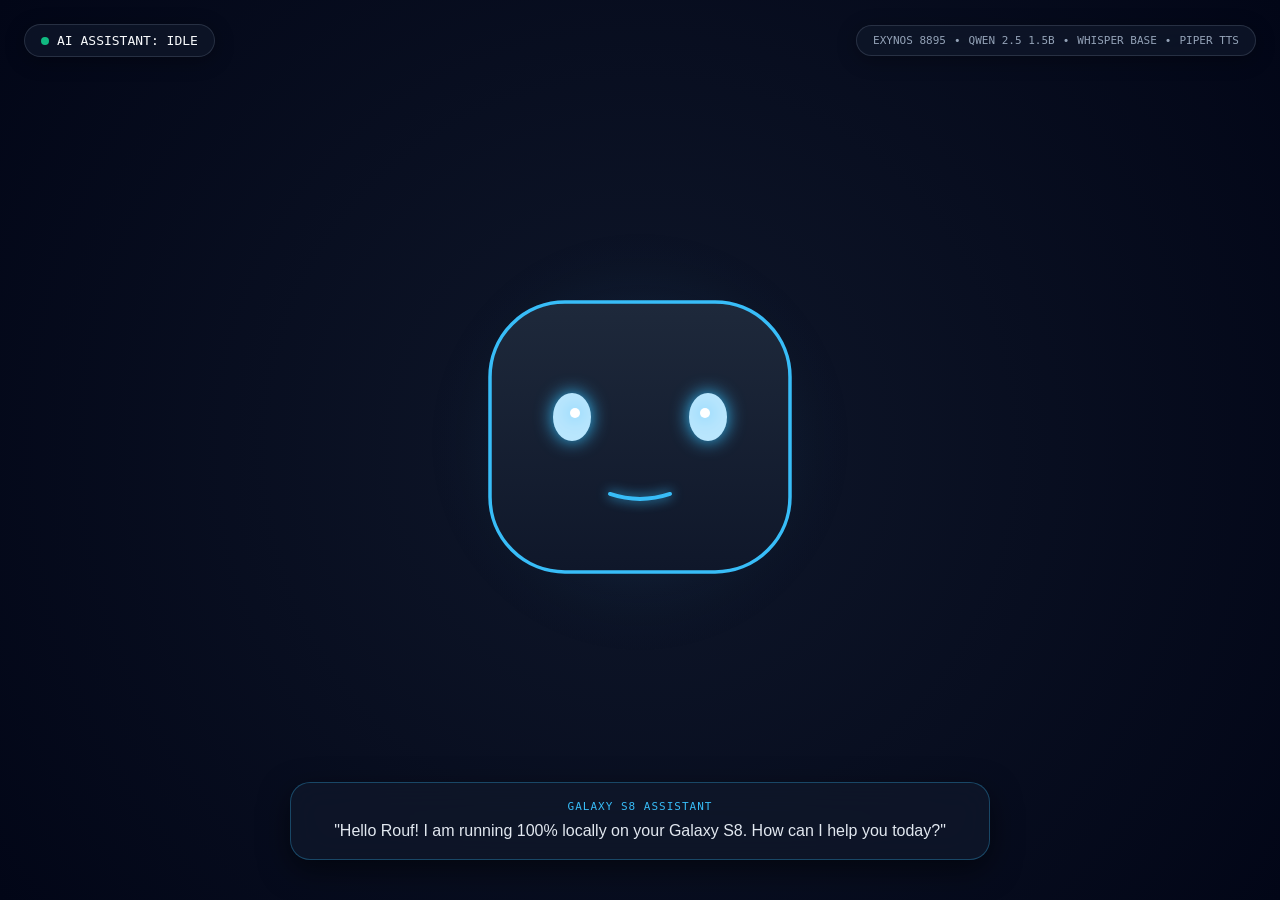
<file: projects/s8-voice-assistant/ui/avatar.html>
<!DOCTYPE html>
<html lang="en">
<head>
  <meta charset="UTF-8">
  <meta name="viewport" content="width=device-width, initial-scale=1.0">
  <title>Galaxy S8 Local AI Voice Assistant — Animoji Face</title>
  <style>
    * { margin: 0; padding: 0; box-sizing: border-box; }
    body {
      background: radial-gradient(circle at center, #0F172A 0%, #020617 100%);
      color: #F8FAFC;
      font-family: -apple-system, BlinkMacSystemFont, "Segoe UI", Roboto, Helvetica, Arial, sans-serif;
      overflow: hidden;
      display: flex;
      flex-direction: column;
      align-items: center;
      justify-content: center;
      height: 100vh;
      width: 100vw;
    }
    #canvasContainer {
      position: relative;
      width: 100%;
      height: 100%;
      display: flex;
      align-items: center;
      justify-content: center;
    }
    canvas {
      display: block;
      max-width: 100%;
      max-height: 100%;
    }
    #hudOverlay {
      position: absolute;
      top: 24px;
      left: 24px;
      right: 24px;
      display: flex;
      justify-content: space-between;
      align-items: center;
      pointer-events: none;
      z-index: 10;
    }
    .hud-chip {
      background: rgba(15, 23, 42, 0.75);
      border: 1px solid rgba(148, 163, 184, 0.2);
      backdrop-filter: blur(12px);
      padding: 8px 16px;
      border-radius: 9999px;
      font-family: monospace;
      font-size: 13px;
      display: flex;
      align-items: center;
      gap: 8px;
      box-shadow: 0 4px 20px rgba(0,0,0,0.3);
    }
    .pulse-dot {
      width: 8px;
      height: 8px;
      border-radius: 50%;
      background: #10B981;
      animation: pulse 2s infinite;
    }
    @keyframes pulse {
      0%, 100% { opacity: 1; transform: scale(1); }
      50% { opacity: 0.4; transform: scale(0.85); }
    }
    #dialogueBubble {
      position: absolute;
      bottom: 40px;
      max-width: 700px;
      width: 85%;
      background: rgba(15, 23, 42, 0.85);
      border: 1px solid rgba(56, 189, 248, 0.3);
      backdrop-filter: blur(16px);
      padding: 16px 24px;
      border-radius: 20px;
      font-size: 16px;
      line-height: 1.5;
      text-align: center;
      color: #E2E8F0;
      box-shadow: 0 10px 30px rgba(0,0,0,0.5);
      transition: all 0.3s ease;
      z-index: 10;
    }
    #dialogueSpeaker {
      font-size: 11px;
      font-family: monospace;
      text-transform: uppercase;
      letter-spacing: 1px;
      color: #38BDF8;
      margin-bottom: 4px;
    }
  </style>
</head>
<body>

  <div id="hudOverlay">
    <div class="hud-chip">
      <div id="statusDot" class="pulse-dot"></div>
      <span id="statusLabel">AI ASSISTANT: IDLE</span>
    </div>
    <div class="hud-chip" style="font-size: 11px; color: #94A3B8;">
      <span>EXYNOS 8895</span> • <span>QWEN 2.5 1.5B</span> • <span>WHISPER BASE</span> • <span>PIPER TTS</span>
    </div>
  </div>

  <div id="canvasContainer">
    <canvas id="faceCanvas" width="1280" height="720"></canvas>
    <div id="dialogueBubble">
      <div id="dialogueSpeaker">GALAXY S8 ASSISTANT</div>
      <div id="dialogueText">"Hello Rouf! I am running 100% locally on your Galaxy S8. How can I help you today?"</div>
    </div>
  </div>

  <script>
    const canvas = document.getElementById('faceCanvas');
    const ctx = canvas.getContext('2d');

    // Assistant States: 'IDLE', 'LISTENING', 'THINKING', 'SPEAKING'
    let state = 'IDLE';
    let audioLevel = 0.0;
    let blinkProgress = 0.0;
    let nextBlinkTime = Date.now() + 2500;
    let headBobTime = 0.0;
    let thinkingAngle = 0.0;
    let mouthTargetHeight = 10;
    let currentMouthHeight = 10;
    let currentMouthWidth = 60;

    function resizeCanvas() {
      canvas.width = window.innerWidth;
      canvas.height = window.innerHeight;
    }
    window.addEventListener('resize', resizeCanvas);
    resizeCanvas();

    window.setAssistantState = function(newState, text = "", speaker = "GALAXY S8 ASSISTANT") {
      state = newState;
      const label = document.getElementById('statusLabel');
      const dot = document.getElementById('statusDot');
      const textEl = document.getElementById('dialogueText');
      const speakerEl = document.getElementById('dialogueSpeaker');

      if (text) {
        textEl.innerText = text;
        speakerEl.innerText = speaker;
      }

      switch (state) {
        case 'IDLE':
          label.innerText = 'AI ASSISTANT: IDLE (WAITING FOR WAKE WORD)';
          dot.style.background = '#10B981';
          break;
        case 'LISTENING':
          label.innerText = 'AI ASSISTANT: LISTENING...';
          dot.style.background = '#38BDF8';
          break;
        case 'THINKING':
          label.innerText = 'AI ASSISTANT: THINKING (QWEN 2.5 1.5B)...';
          dot.style.background = '#F59E0B';
          break;
        case 'SPEAKING':
          label.innerText = 'AI ASSISTANT: SPEAKING (PIPER TTS)...';
          dot.style.background = '#8B5CF6';
          break;
      }
    };

    window.setAudioAmplitude = function(level) {
      audioLevel = Math.max(0, Math.min(1, level));
    };

    function render(timestamp) {
      ctx.clearRect(0, 0, canvas.width, canvas.height);

      const centerX = canvas.width / 2;
      const centerY = canvas.height / 2;

      headBobTime += 0.035;
      const floatY = Math.sin(headBobTime) * 12;
      const headX = centerX;
      const headY = centerY + floatY - 20;

      const now = Date.now();
      if (now > nextBlinkTime) {
        blinkProgress += 0.15;
        if (blinkProgress >= 1.0) {
          blinkProgress = 0.0;
          nextBlinkTime = now + 2000 + Math.random() * 3500;
        }
      }

      if (state === 'SPEAKING') {
        const speechOsc = Math.sin(headBobTime * 4.0) * 0.5 + 0.5;
        mouthTargetHeight = 12 + (audioLevel > 0 ? audioLevel : speechOsc) * 48;
        currentMouthWidth = 65 + (audioLevel > 0 ? audioLevel : speechOsc) * 20;
      } else if (state === 'LISTENING') {
        mouthTargetHeight = 6;
        currentMouthWidth = 40;
      } else if (state === 'THINKING') {
        mouthTargetHeight = 8;
        currentMouthWidth = 45;
        thinkingAngle += 0.06;
      } else {
        mouthTargetHeight = 10;
        currentMouthWidth = 60;
      }
      currentMouthHeight += (mouthTargetHeight - currentMouthHeight) * 0.25;

      if (state === 'THINKING') {
        ctx.save();
        ctx.translate(headX, headY);
        ctx.rotate(thinkingAngle);
        for (let i = 0; i < 3; i++) {
          ctx.beginPath();
          ctx.ellipse(0, 0, 180 + i * 15, 75, (i * Math.PI) / 3, 0, Math.PI * 2);
          ctx.strokeStyle = `rgba(245, 158, 11, ${0.4 - i * 0.1})`;
          ctx.lineWidth = 2.5;
          ctx.stroke();
        }
        ctx.restore();
      }

      if (state === 'LISTENING') {
        ctx.save();
        const baseRadius = 160;
        const waveScale = 1.0 + audioLevel * 0.45 + Math.sin(headBobTime * 3) * 0.08;
        for (let w = 1; w <= 3; w++) {
          ctx.beginPath();
          ctx.arc(headX, headY, baseRadius * waveScale * (1 + w * 0.15), 0, Math.PI * 2);
          ctx.strokeStyle = `rgba(56, 189, 248, ${0.45 / w})`;
          ctx.lineWidth = 3 / w;
          ctx.stroke();
        }
        ctx.restore();
      }

      ctx.save();
      const headGlow = ctx.createRadialGradient(headX, headY, 60, headX, headY, 210);
      let glowColor = 'rgba(56, 189, 248, 0.15)';
      if (state === 'THINKING') glowColor = 'rgba(245, 158, 11, 0.2)';
      if (state === 'SPEAKING') glowColor = 'rgba(139, 92, 246, 0.25)';
      headGlow.addColorStop(0, glowColor);
      headGlow.addColorStop(1, 'rgba(15, 23, 42, 0)');

      ctx.fillStyle = headGlow;
      ctx.beginPath();
      ctx.arc(headX, headY, 210, 0, Math.PI * 2);
      ctx.fill();

      ctx.beginPath();
      ctx.roundRect(headX - 150, headY - 140, 300, 270, 75);
      const headBg = ctx.createLinearGradient(headX, headY - 140, headX, headY + 130);
      headBg.addColorStop(0, '#1E293B');
      headBg.addColorStop(1, '#0F172A');
      ctx.fillStyle = headBg;
      ctx.fill();
      ctx.lineWidth = 3.5;
      ctx.strokeStyle = state === 'SPEAKING' ? '#8B5CF6' : (state === 'THINKING' ? '#F59E0B' : '#38BDF8');
      ctx.stroke();
      ctx.restore();

      const eyeSpacing = 68;
      const eyeY = headY - 25;
      const eyeBaseWidth = 38;
      const eyeBaseHeight = 48;

      let eyeSquint = 1.0;
      if (state === 'THINKING') eyeSquint = 0.55;
      if (blinkProgress > 0) {
        const blinkFactor = Math.sin(blinkProgress * Math.PI);
        eyeSquint = Math.max(0.08, 1.0 - blinkFactor);
      }

      const drawEye = (x, isLeft) => {
        ctx.save();
        ctx.translate(x, eyeY);
        ctx.shadowColor = state === 'SPEAKING' ? '#A78BFA' : '#38BDF8';
        ctx.shadowBlur = 18;
        ctx.beginPath();
        const curHeight = eyeBaseHeight * eyeSquint;
        ctx.ellipse(0, 0, eyeBaseWidth / 2, curHeight / 2, 0, 0, Math.PI * 2);
        ctx.fillStyle = state === 'SPEAKING' ? '#DDD6FE' : '#BAE6FD';
        ctx.fill();

        if (eyeSquint > 0.4) {
          ctx.beginPath();
          ctx.ellipse(isLeft ? 3 : -3, -4, 5, 5, 0, 0, Math.PI * 2);
          ctx.fillStyle = '#FFFFFF';
          ctx.fill();
        }
        ctx.restore();
      };

      drawEye(headX - eyeSpacing, true);
      drawEye(headX + eyeSpacing, false);

      ctx.save();
      ctx.translate(headX, headY + 52);
      ctx.shadowColor = state === 'SPEAKING' ? '#C084FC' : '#38BDF8';
      ctx.shadowBlur = 12;

      const halfW = currentMouthWidth / 2;
      const mouthH = currentMouthHeight;

      ctx.beginPath();
      if (state === 'SPEAKING' || currentMouthHeight > 16) {
        ctx.moveTo(-halfW, 0);
        ctx.quadraticCurveTo(0, -mouthH * 0.4, halfW, 0);
        ctx.quadraticCurveTo(0, mouthH * 1.3, -halfW, 0);
        ctx.fillStyle = '#C084FC';
        ctx.fill();
        ctx.lineWidth = 3;
        ctx.strokeStyle = '#FFFFFF';
        ctx.stroke();

        if (mouthH > 24) {
          ctx.beginPath();
          ctx.roundRect(-halfW * 0.55, -mouthH * 0.15, halfW * 1.1, 7, 3);
          ctx.fillStyle = '#FFFFFF';
          ctx.fill();
        }
      } else {
        ctx.moveTo(-halfW, 0);
        ctx.quadraticCurveTo(0, mouthH, halfW, 0);
        ctx.lineWidth = 4;
        ctx.lineCap = 'round';
        ctx.strokeStyle = state === 'THINKING' ? '#F59E0B' : '#38BDF8';
        ctx.stroke();
      }
      ctx.restore();

      requestAnimationFrame(render);
    }

    requestAnimationFrame(render);

    // WebSocket Client for Live Sync with Voice Assistant Daemon
    function connectAssistantWebSocket() {
      const wsUrl = `ws://${window.location.hostname || '127.0.0.1'}:8766`;
      const ws = new WebSocket(wsUrl);
      ws.onmessage = (event) => {
        try {
          const data = JSON.parse(event.data);
          if (data.type === 'state') {
            setAssistantState(data.state, data.text, data.speaker);
          } else if (data.type === 'amplitude') {
            setAudioAmplitude(data.level);
          }
        } catch (e) {}
      };
      ws.onclose = () => setTimeout(connectAssistantWebSocket, 2000);
    }
    try { connectAssistantWebSocket(); } catch (e) {}
  </script>
</body>
</html>
</file>
